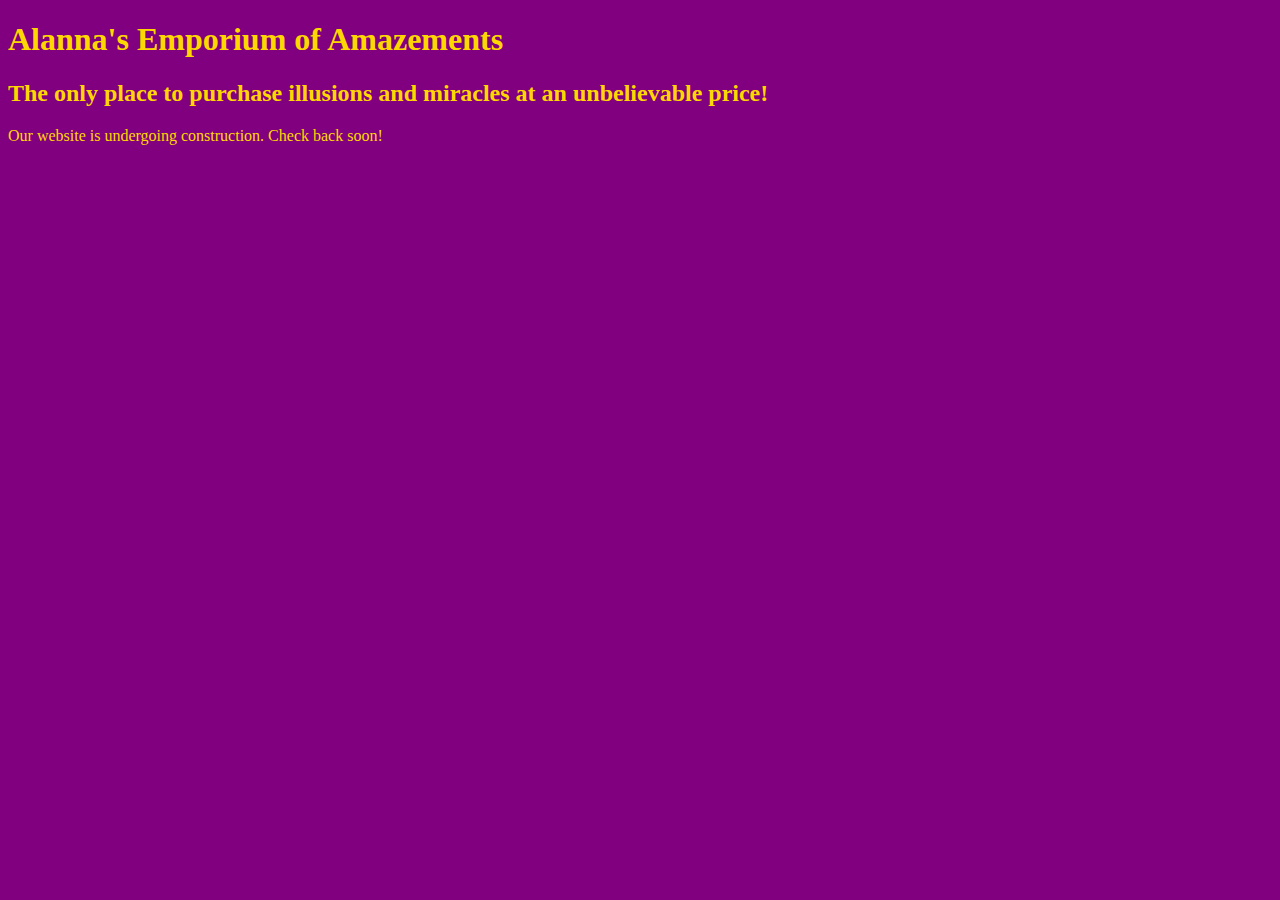
<file: unit_1/index.html>
<!DOCTYPE html>
<html>
<head>
	<title>Alanna's Emporium of Amazements</title>
	<link rel="stylesheet" type="text/css" href="css/style.css">
</head>
<body>
	<h1>Alanna's Emporium of Amazements</h1>
	<h2>The only place to purchase illusions and miracles at an unbelievable price!</h2>
	<p>Our website is undergoing construction. Check back soon!</p>
</body>
</file>
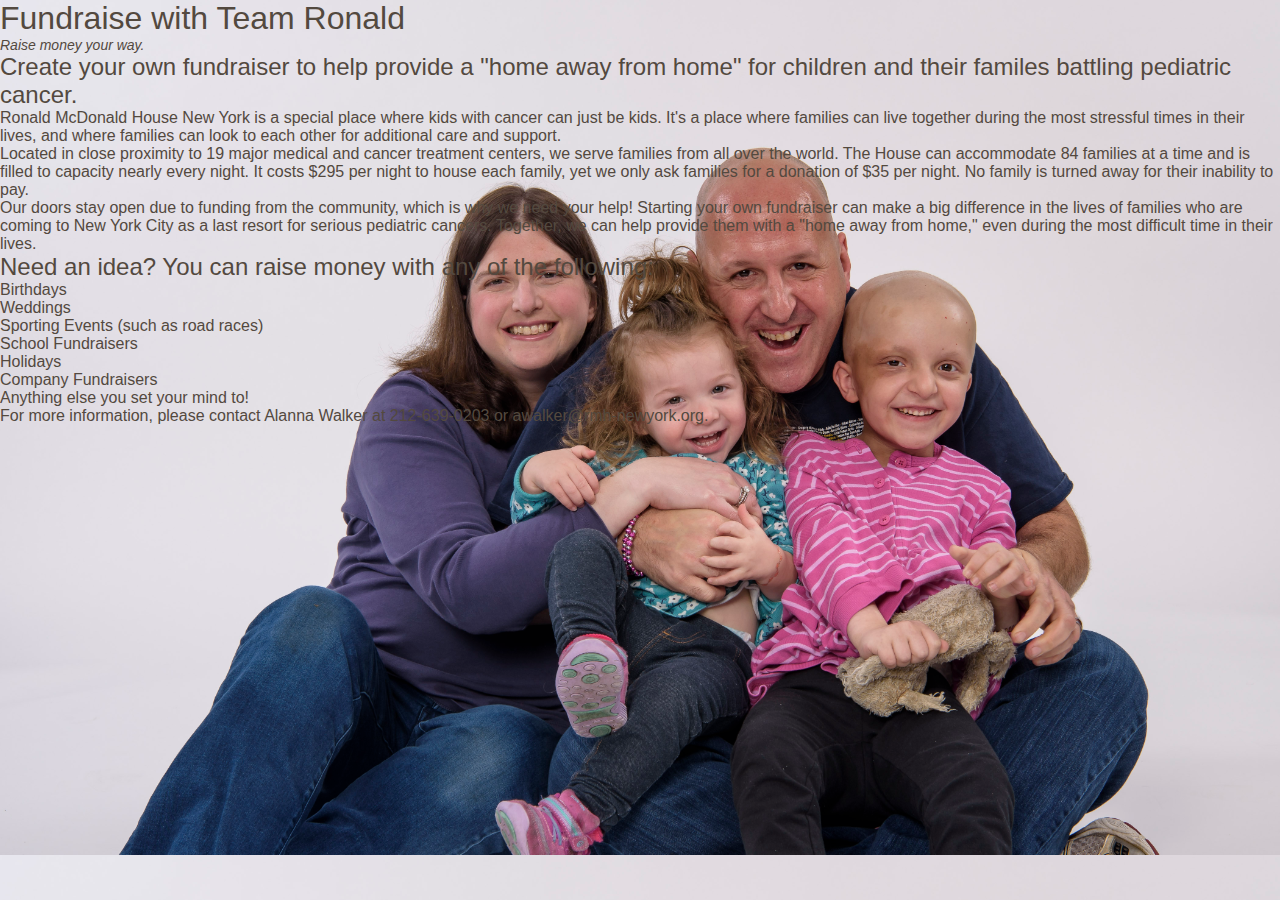
<file: unit_3/index.html>
<!DOCTYPE html>
<html>
<head>
	<title>DIY Fundraising Site</title>
	<link rel="stylesheet" type="text/css" href="css/style.css">
</head>
<body>
	<h1 id="headline">Fundraise with Team Ronald</h1>
	<p id="slogan">Raise money your way.</p>

	<h2>Create your own fundraiser to help provide a "home away from home" for children and their familes battling pediatric cancer.</h2>
	<p>Ronald McDonald House New York is a special place where kids with cancer can just be kids. It's a place where families can live together during the most stressful times in their lives, and where families can look to each other for additional care and support.</p>
	<p>Located in close proximity to 19 major medical and cancer treatment centers, we serve families from all over the world. The House can accommodate 84 families at a time and is filled to capacity nearly every night. It costs $295 per night to house each family, yet we only ask families for a donation of $35 per night. No family is turned away for their inability to pay.</p>
	<p>Our doors stay open due to funding from the community, which is why we need your help! Starting your own fundraiser can make a big difference in the lives of families who are coming to New York City as a last resort for serious pediatric cancers. Together, we can help provide them with a "home away from home," even during the most difficult time in their lives.</p>

	<h2>Need an idea? You can raise money with any of the following:</h2>
	<ul>
		<li>Birthdays</li>
		<li>Weddings</li>
		<li>Sporting Events (such as road races)</li>
		<li>School Fundraisers</li>
		<li>Holidays</li>
		<li>Company Fundraisers</li>
		<li>Anything else you set your mind to!</li>
	</ul>
	<p>For more information, please contact Alanna Walker at 212-639-0203 or <a mailto:awalker@rmh-newyork.org>awalker@rmh-newyork.org</a>.</p>
</body>
</html>
</file>
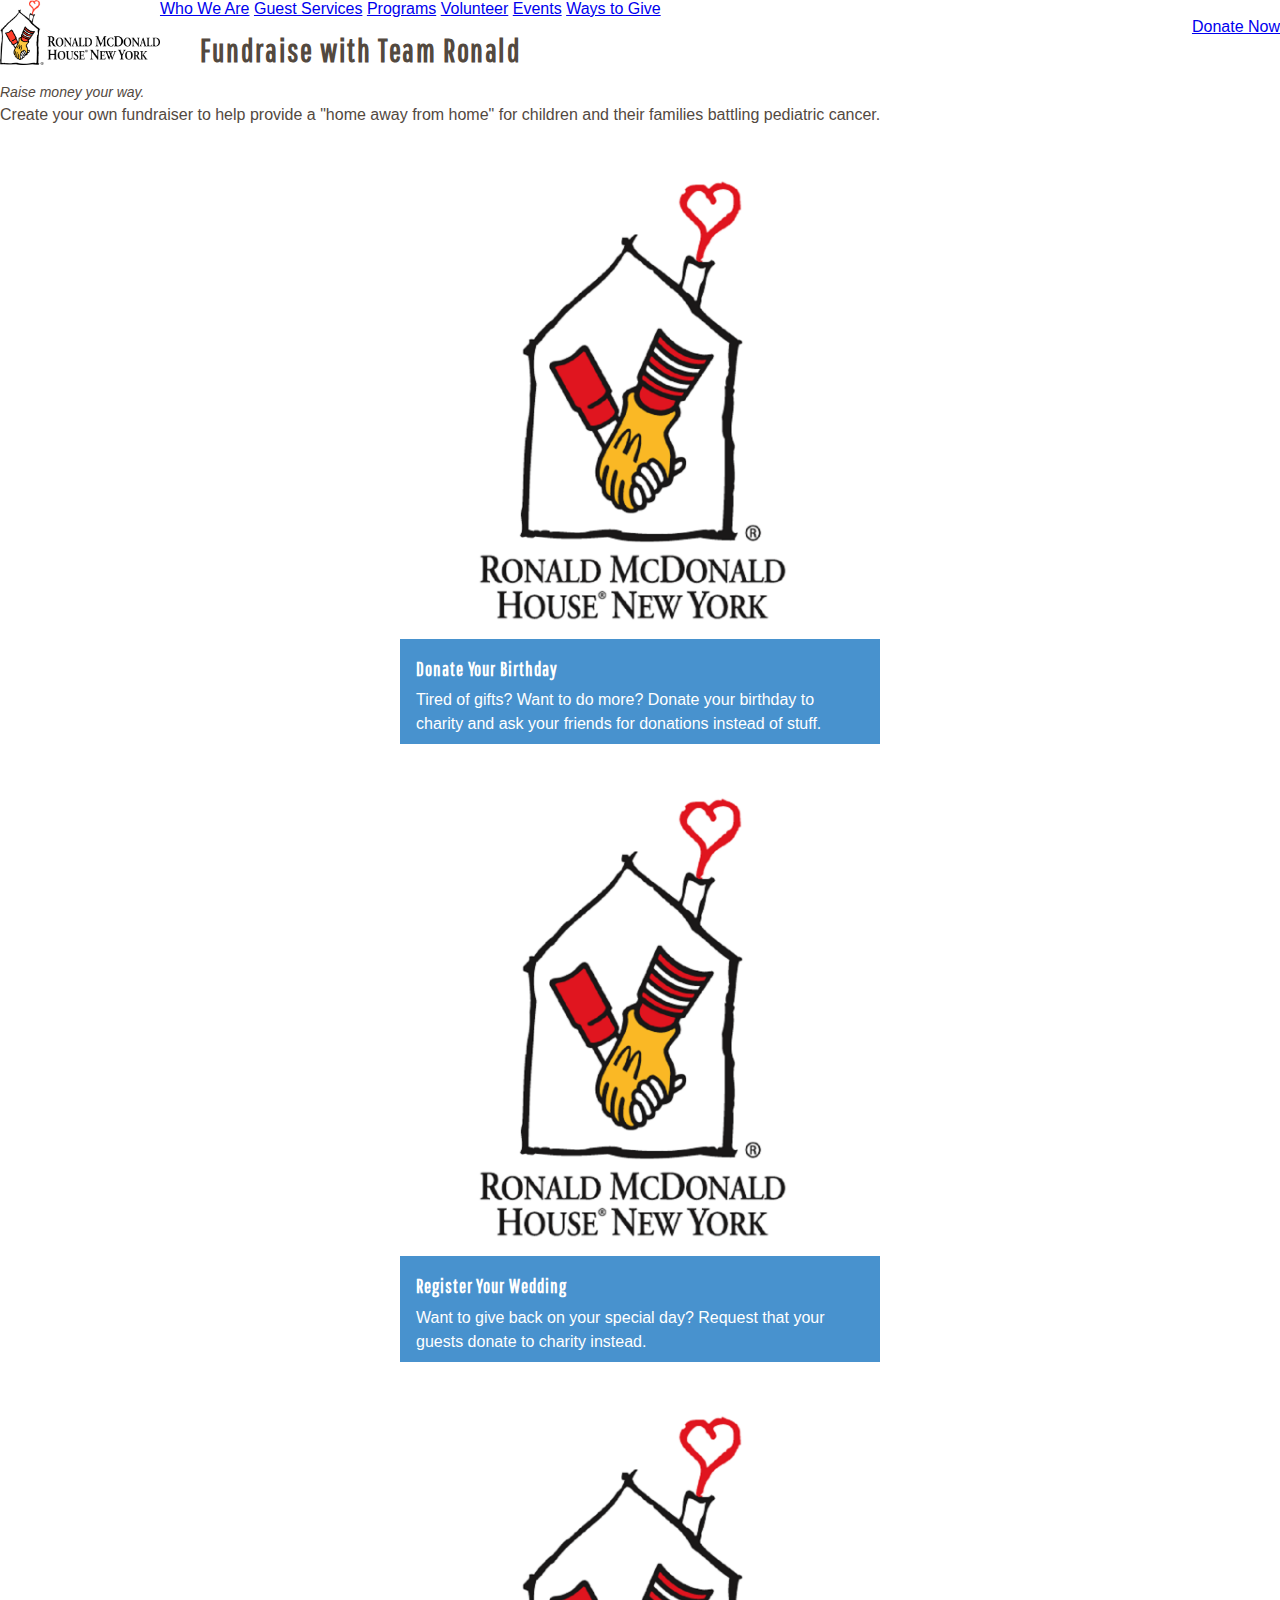
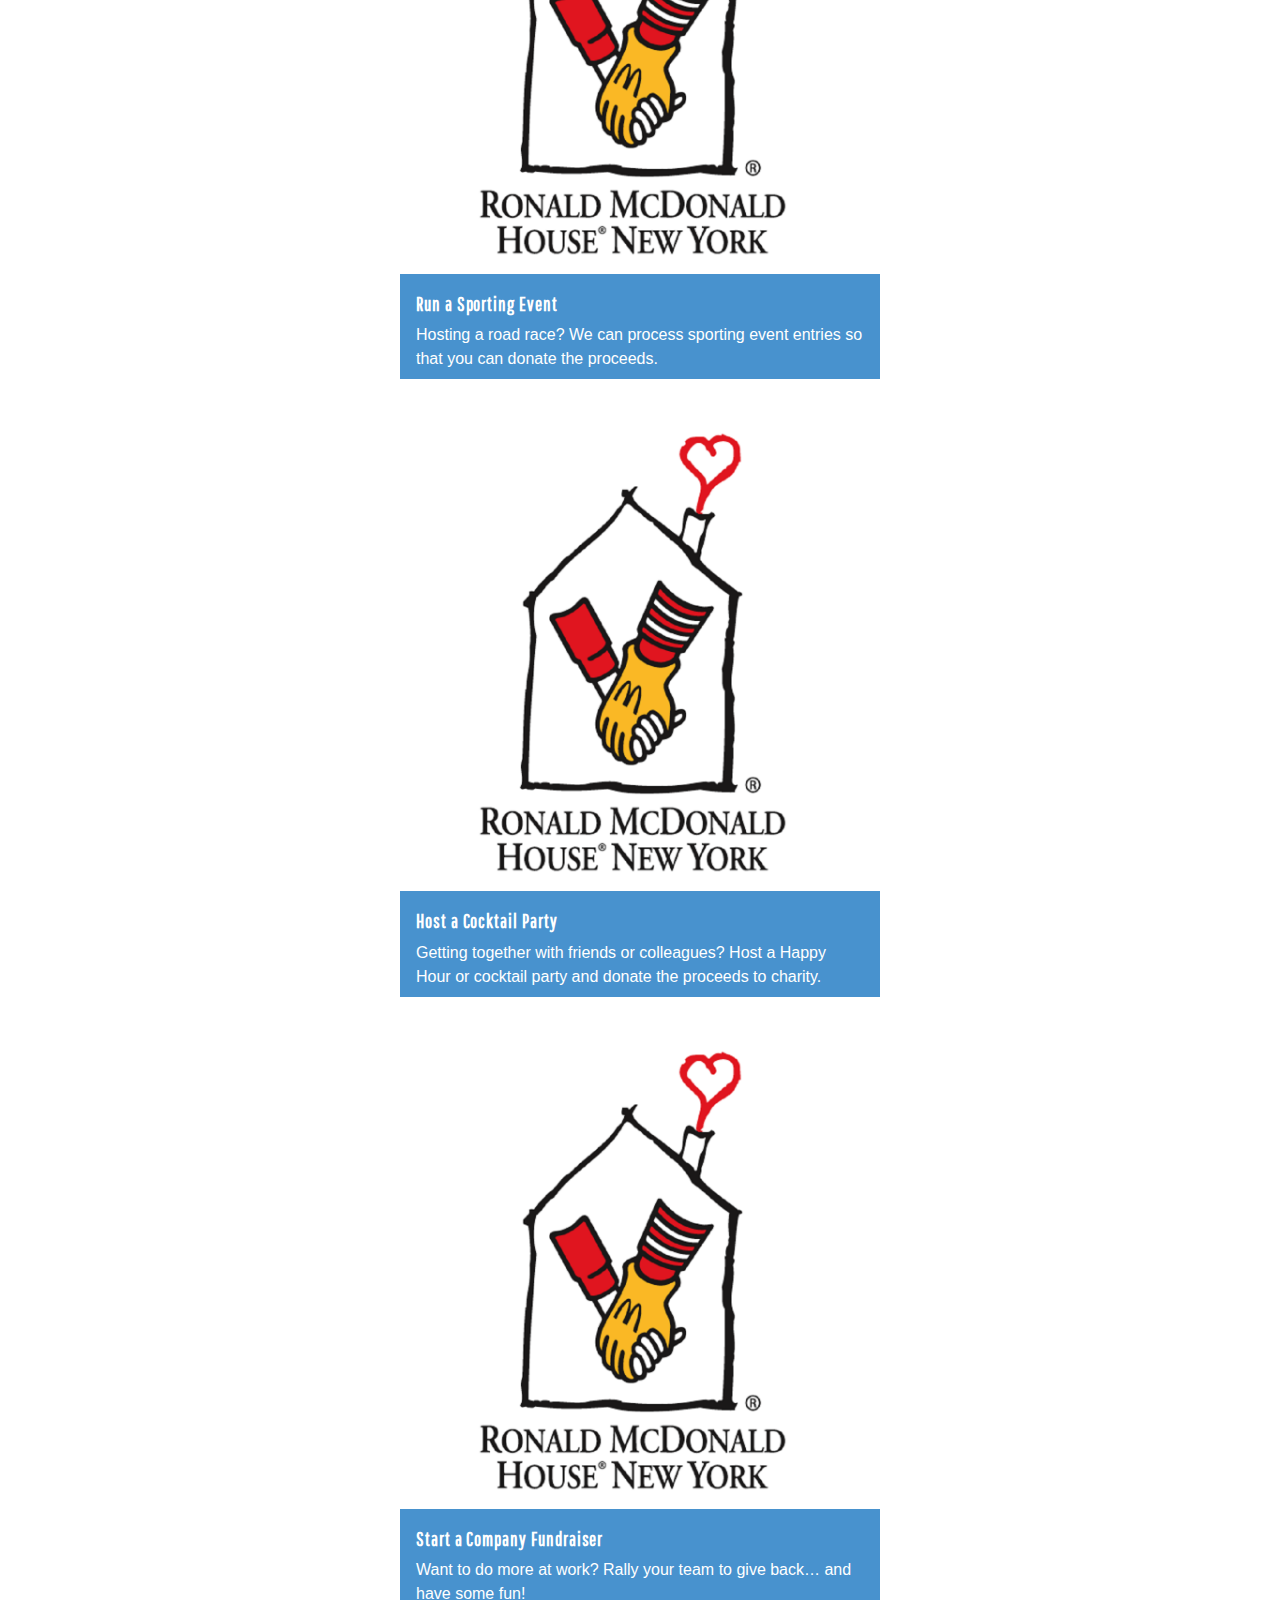
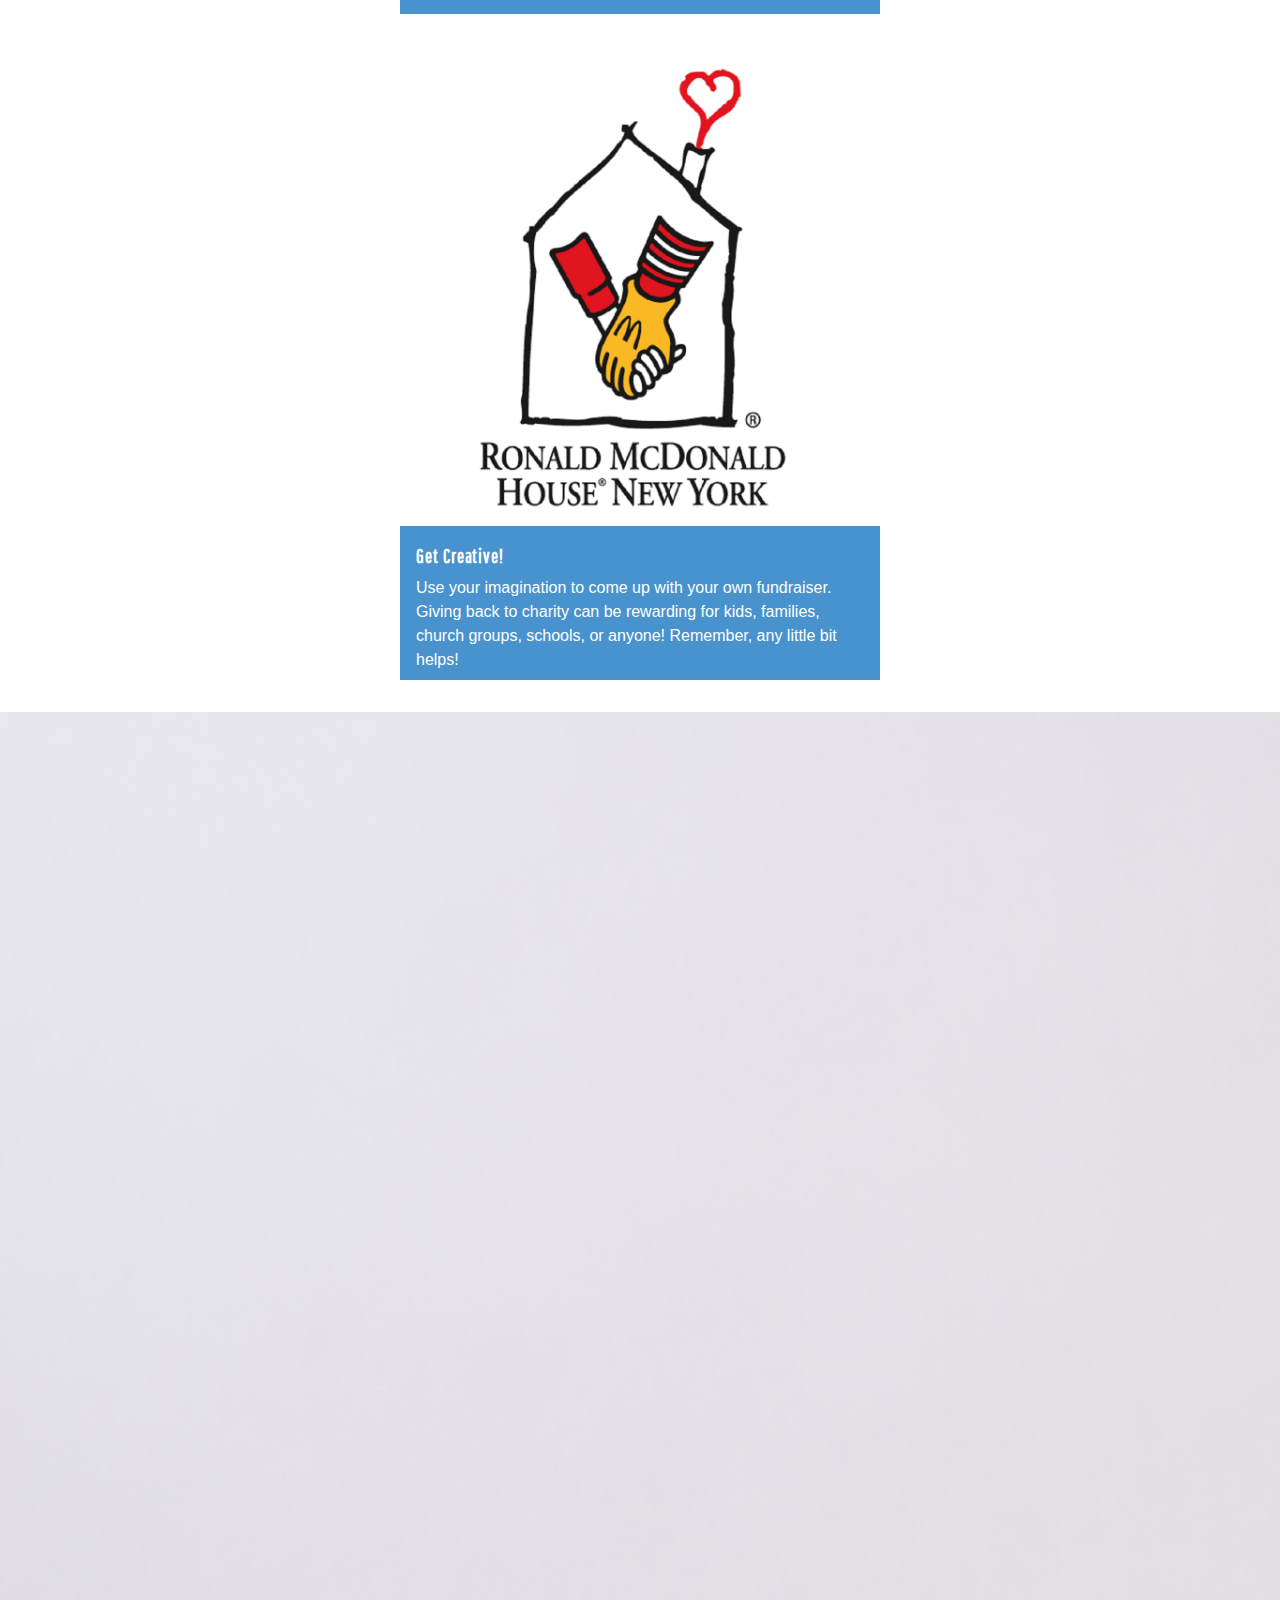
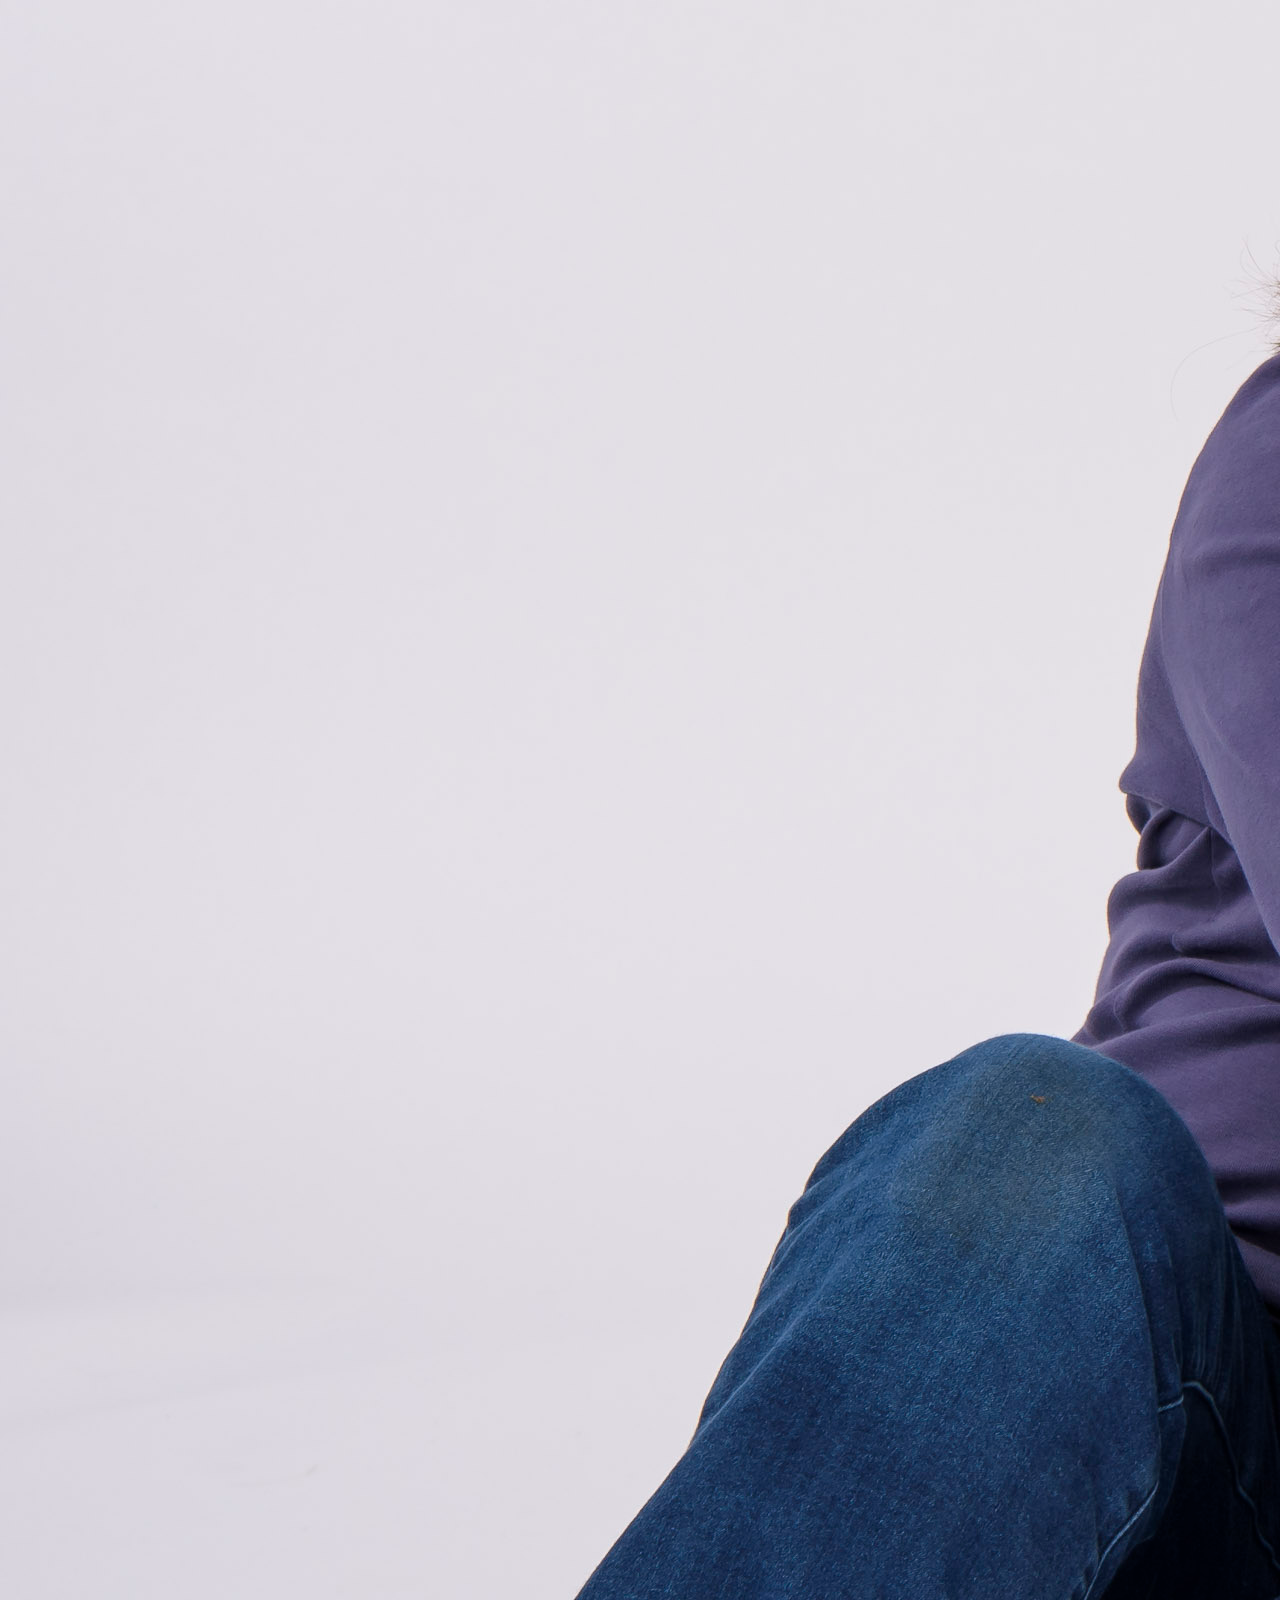
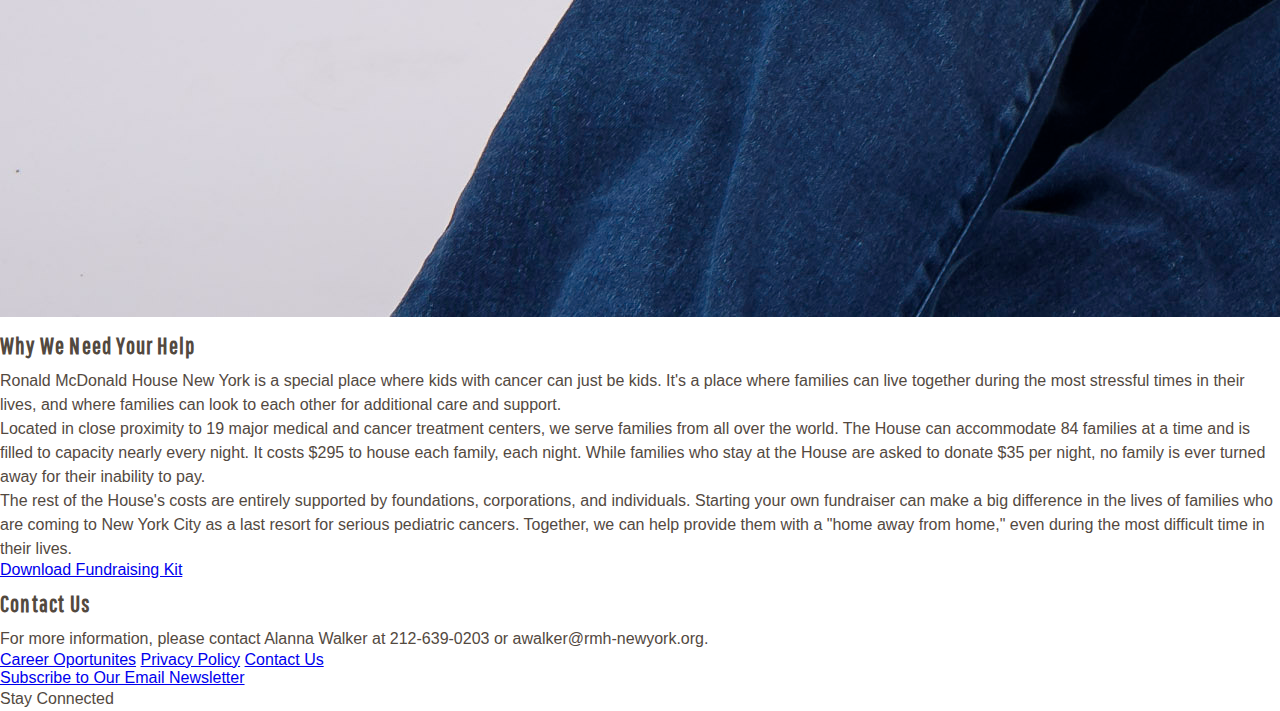
<file: unit_4/index.html>
<!DOCTYPE html>
<html>
<head>
	<title>Team Ronald Fundraising</title>
	<link rel="stylesheet" type="text/css" href="css/style.css">
</head>
<body>
	<header>
		<a href="http://www.rmh-newyork.org"><img id="logo" src="images/rmhny-logo.gif" alt="Ronald McDonald House New York Logo" title="Ronald McDonald House New York Logo">
		<nav>
			<a class="navlinks" href="#">Who We Are</a>
			<a class="navlinks" href="#">Guest Services</a>
			<a class="navlinks" href="#">Programs</a>
			<a class="navlinks" href="#">Volunteer</a>
			<a class="navlinks" href="#">Events</a>
			<a class="navlinks" href="#">Ways to Give</a>
		</nav>
		<a id="donate-button" href="#">Donate Now</a>
	</header>
	
	<main>
		<section id="lander">
			<h1 id="headline">Fundraise with Team Ronald</h1>
			<p id="slogan">Raise money your way.</p>
			<p>Create your own fundraiser to help provide a "home away from home" for children and their families battling pediatric cancer.</p>
		</section>

		<!--Tiles-->
		<section>
			<!--Tile 1-->
			<section class="tiles">
				<img src="images/fpo-logo.png" alt="For Placement Only- RMH-NY Logo" title="Ronald McDonald House New York Logo">
				<div>
					<h3 class="tile heading">Donate Your Birthday</h3>
					<p>Tired of gifts? Want to do more? Donate your birthday to charity and ask your friends for donations instead of stuff.</p>
				</div>
			</section>
			<!--Tile 2-->
			<section class="tiles">
				<img src="images/fpo-logo.png" alt="For Placement Only- RMH-NY Logo" title="Ronald McDonald House New York Logo">
				<div>
					<h3 class="tile heading">Register Your Wedding</h3>
					<p>Want to give back on your special day? Request that your guests donate to charity instead.</p>
				</div>
			</section>
			<!--Tile 3-->
			<section class="tiles">
				<img src="images/fpo-logo.png" alt="For Placement Only- RMH-NY Logo" title="Ronald McDonald House New York Logo">
				<div>
					<h3 class="tile heading">Run a Sporting Event</h3>
					<p>Hosting a road race? We can process sporting event entries so that you can donate the proceeds.</p>
				</div>
			</section>
			<!--Tile 4-->
			<section class="tiles">
				<img src="images/fpo-logo.png" alt="For Placement Only- RMH-NY Logo" title="Ronald McDonald House New York Logo">
				<div>
					<h3 class="tile heading">Host a Cocktail Party</h3>
					<p>Getting together with friends or colleagues? Host a Happy Hour or cocktail party and donate the proceeds to charity.</p>
				</div>
			</section>
			<!--Tile 5-->
			<section class="tiles">
				<img src="images/fpo-logo.png" alt="For Placement Only- RMH-NY Logo" title="Ronald McDonald House New York Logo">
				<div>
					<h3 class="tile heading">Start a Company Fundraiser</h3>
					<p>Want to do more at work? Rally your team to give back… and have some fun!</p>
				</div>
			</section>
			<!--Tile 6-->
			<section class="tiles">
				<img src="images/fpo-logo.png" alt="For Placement Only- RMH-NY Logo" title="Ronald McDonald House New York Logo">
				<div>
					<h3 class="tile heading">Get Creative!</h3>
					<p>Use your imagination to come up with your own fundraiser. Giving back to charity can be rewarding for kids, families, church groups, schools, or anyone! Remember, any little bit helps!</p>
				</div>
			</section>
		</section>
		<!--End of Tiles-->

		<!--Mission Section, Two Columns-->
		<section id="mission">
			<img src="images/rmh-ny-family-portrait.jpg" alt="Picture of Family Smiling" title="Family Staying at Ronald McDonald House New York">
			<h2>Why We Need Your Help</h2>
			<p>Ronald McDonald House New York is a special place where kids with cancer can just be kids. It's a place where families can live together during the most stressful times in their lives, and where families can look to each other for additional care and support.</p>
			<p>Located in close proximity to 19 major medical and cancer treatment centers, we serve families from all over the world. The House can accommodate 84 families at a time and is filled to capacity nearly every night. It costs $295 to house each family, each night. While families who stay at the House are asked to donate $35 per night, no family is ever turned away for their inability to pay.</p>
			<p>The rest of the House's costs are entirely supported by foundations, corporations, and individuals. Starting your own fundraiser can make a big difference in the lives of families who are coming to New York City as a last resort for serious pediatric cancers. Together, we can help provide them with a "home away from home," even during the most difficult time in their lives.</p>
			<a href="#">Download Fundraising Kit</a>
		</section>
		
		<!--Contact Us-->
		<section id="contact">
			<h2>Contact Us</h2>
			<p>For more information, please contact Alanna Walker at 212-639-0203 or <a mailto:awalker@rmh-newyork.org>awalker@rmh-newyork.org</a>.</p>
		</section>
	</main>

	<footer>
		<nav>
			<a href="#">Career Oportunites</a>
			<a href="#">Privacy Policy</a>
			<a href="#">Contact Us</a>
		</nav>
		<div>
			<a href="#">Subscribe to Our Email Newsletter</a>
		</div>
		<div>
			<p>Stay Connected</p>
		</div>
	</footer>
</body>
</html>
</file>
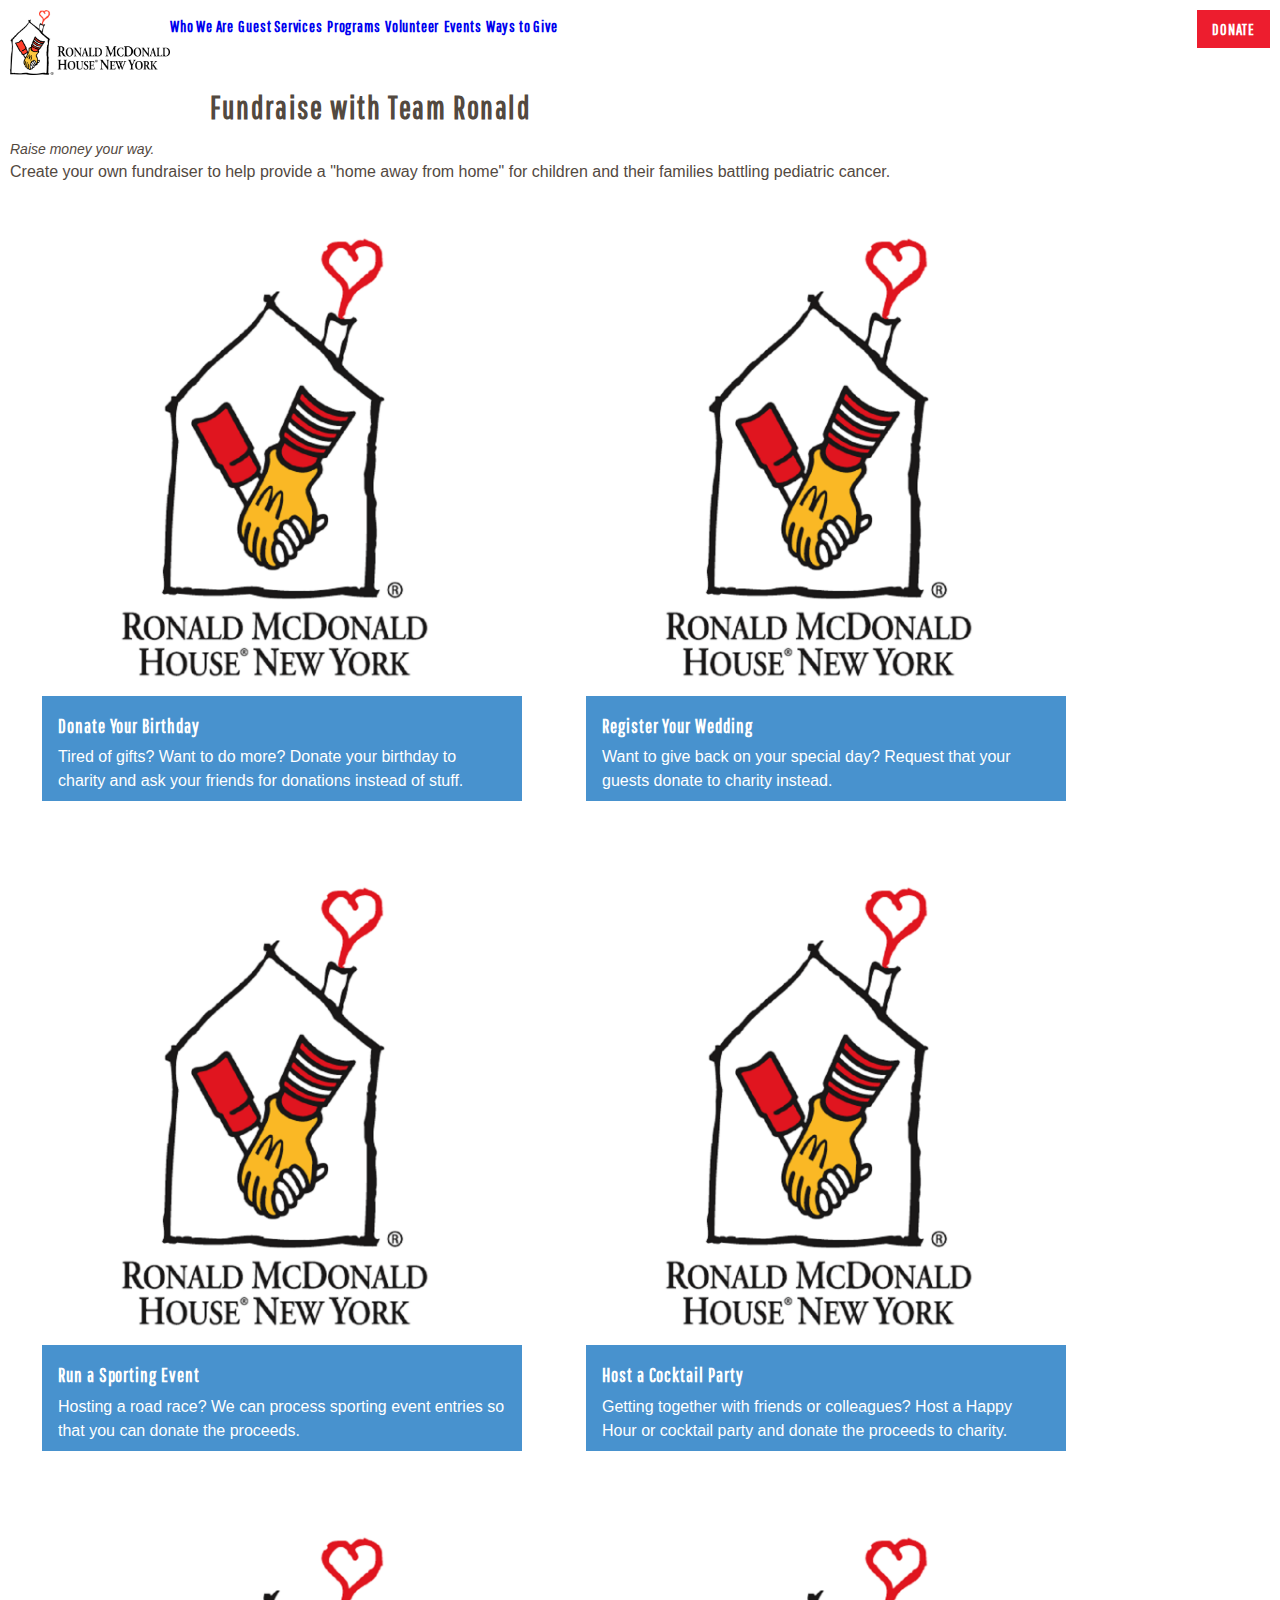
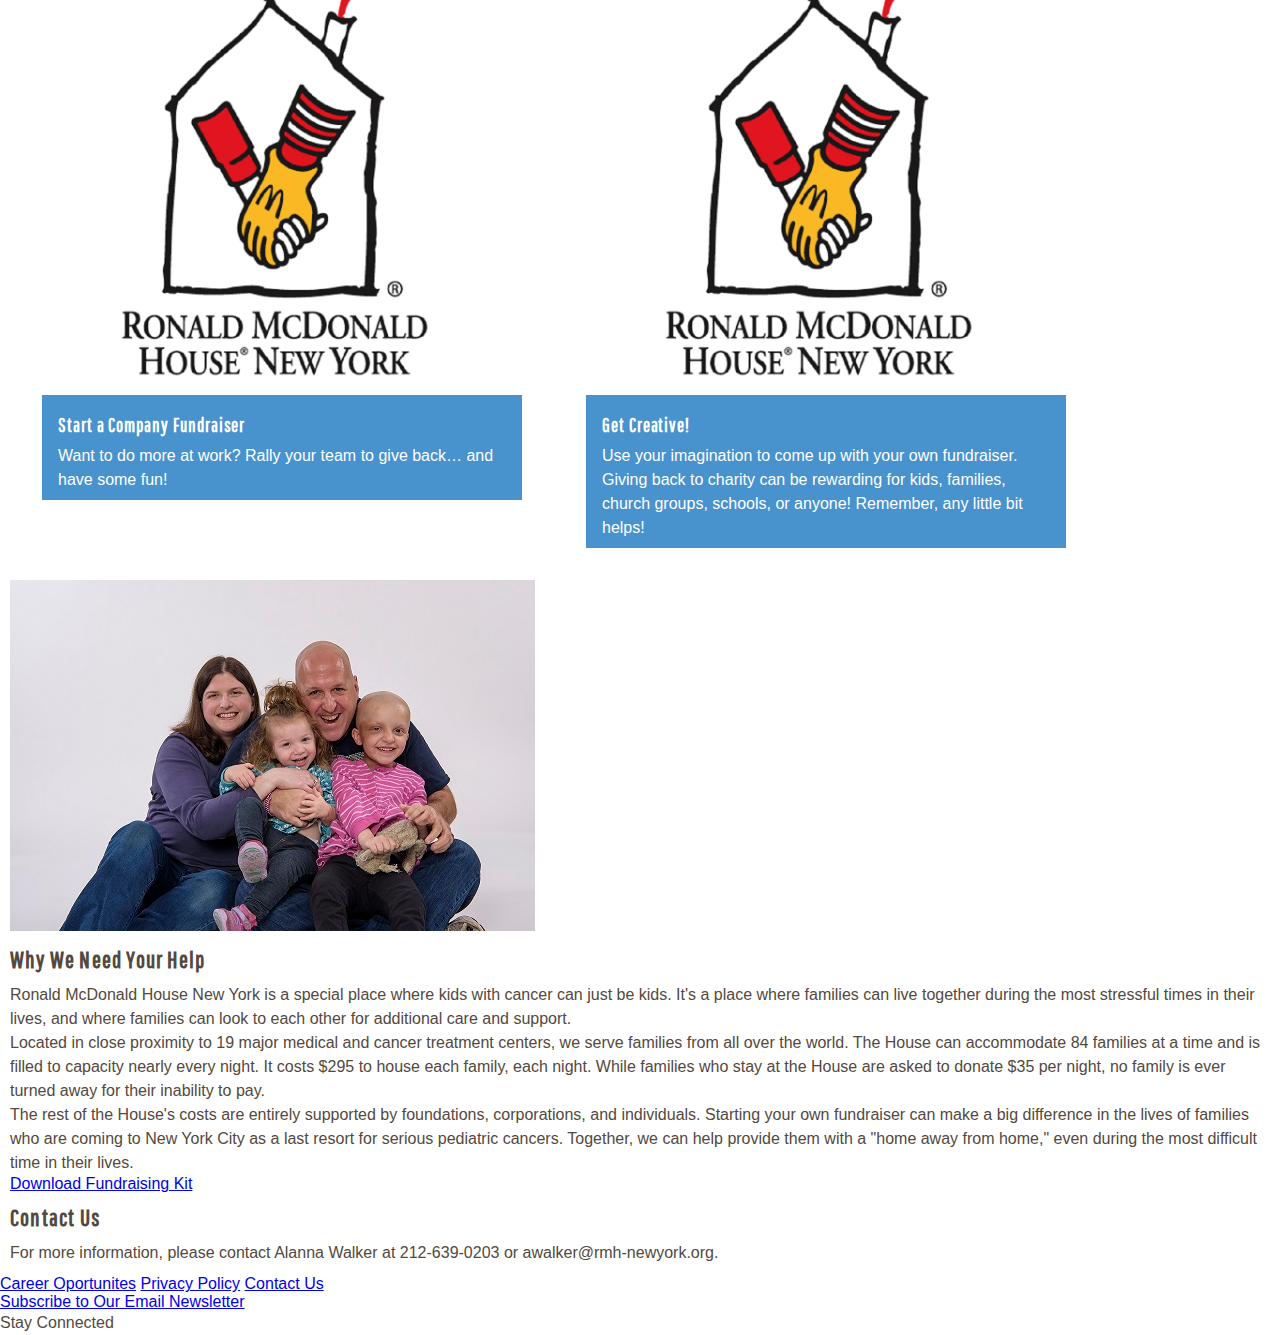
<file: unit_6/index.html>
<!DOCTYPE html>
<html>
<head>
	<title>Team Ronald Fundraising</title>
	<link rel="stylesheet" type="text/css" href="css/style.css">
</head>
<body>
	<div id="wrapper">
		<header class="clearfix">
			<a href="http://www.rmh-newyork.org"><img id="logo" src="images/rmhny-logo.gif" alt="Ronald McDonald House New York Logo" title="Ronald McDonald House New York Logo">
			<a id="donate-button" href="#">DONATE</a>
			<nav>
				<a class="navlinks" href="#">Who We Are</a>
				<a class="navlinks" href="#">Guest Services</a>
				<a class="navlinks" href="#">Programs</a>
				<a class="navlinks" href="#">Volunteer</a>
				<a class="navlinks" href="#">Events</a>
				<a class="navlinks" href="#">Ways to Give</a>
			</nav>
		</header>
		
		<main>
			<section id="lander">
				<h1 id="headline">Fundraise with Team Ronald</h1>
				<p id="slogan">Raise money your way.</p>
				<p>Create your own fundraiser to help provide a "home away from home" for children and their families battling pediatric cancer.</p>
			</section>

			<!--Tiles-->
			<section>
				<!--Tile 1-->
				<section class="tiles">
					<img src="images/fpo-logo.png" alt="For Placement Only- RMH-NY Logo" title="Ronald McDonald House New York Logo">
					<div>
						<h3 class="tile heading">Donate Your Birthday</h3>
						<p>Tired of gifts? Want to do more? Donate your birthday to charity and ask your friends for donations instead of stuff.</p>
					</div>
				</section>
				<!--Tile 2-->
				<section class="tiles">
					<img src="images/fpo-logo.png" alt="For Placement Only- RMH-NY Logo" title="Ronald McDonald House New York Logo">
					<div>
						<h3 class="tile heading">Register Your Wedding</h3>
						<p>Want to give back on your special day? Request that your guests donate to charity instead.</p>
					</div>
				</section>
				<!--Tile 3-->
				<section class="tiles">
					<img src="images/fpo-logo.png" alt="For Placement Only- RMH-NY Logo" title="Ronald McDonald House New York Logo">
					<div>
						<h3 class="tile heading">Run a Sporting Event</h3>
						<p>Hosting a road race? We can process sporting event entries so that you can donate the proceeds.</p>
					</div>
				</section>
				<!--Tile 4-->
				<section class="tiles">
					<img src="images/fpo-logo.png" alt="For Placement Only- RMH-NY Logo" title="Ronald McDonald House New York Logo">
					<div>
						<h3 class="tile heading">Host a Cocktail Party</h3>
						<p>Getting together with friends or colleagues? Host a Happy Hour or cocktail party and donate the proceeds to charity.</p>
					</div>
				</section>
				<!--Tile 5-->
				<section class="tiles">
					<img src="images/fpo-logo.png" alt="For Placement Only- RMH-NY Logo" title="Ronald McDonald House New York Logo">
					<div>
						<h3 class="tile heading">Start a Company Fundraiser</h3>
						<p>Want to do more at work? Rally your team to give back… and have some fun!</p>
					</div>
				</section>
				<!--Tile 6-->
				<section class="tiles">
					<img src="images/fpo-logo.png" alt="For Placement Only- RMH-NY Logo" title="Ronald McDonald House New York Logo">
					<div>
						<h3 class="tile heading">Get Creative!</h3>
						<p>Use your imagination to come up with your own fundraiser. Giving back to charity can be rewarding for kids, families, church groups, schools, or anyone! Remember, any little bit helps!</p>
					</div>
				</section>
			</section>
			<!--End of Tiles-->

			<!--Mission Section, Two Columns-->
			<section id="mission">
				<img src="images/rmh-ny-family-portrait.jpg" alt="Picture of Family Smiling" title="Family Staying at Ronald McDonald House New York">
				<h2>Why We Need Your Help</h2>
				<p>Ronald McDonald House New York is a special place where kids with cancer can just be kids. It's a place where families can live together during the most stressful times in their lives, and where families can look to each other for additional care and support.</p>
				<p>Located in close proximity to 19 major medical and cancer treatment centers, we serve families from all over the world. The House can accommodate 84 families at a time and is filled to capacity nearly every night. It costs $295 to house each family, each night. While families who stay at the House are asked to donate $35 per night, no family is ever turned away for their inability to pay.</p>
				<p>The rest of the House's costs are entirely supported by foundations, corporations, and individuals. Starting your own fundraiser can make a big difference in the lives of families who are coming to New York City as a last resort for serious pediatric cancers. Together, we can help provide them with a "home away from home," even during the most difficult time in their lives.</p>

				<a href="#">Download Fundraising Kit</a>
			</section>
			
			<!--Contact Us-->
			<section id="contact">
				<h2>Contact Us</h2>
				<p>For more information, please contact Alanna Walker at 212-639-0203 or <a mailto:awalker@rmh-newyork.org>awalker@rmh-newyork.org</a>.</p>
			</section>
		</main>
	</div>
	
	<footer>
		<nav>
			<a href="#">Career Oportunites</a>
			<a href="#">Privacy Policy</a>
			<a href="#">Contact Us</a>
		</nav>
		<div>
			<a href="#">Subscribe to Our Email Newsletter</a>
		</div>
		<div>
			<p>Stay Connected</p>
		</div>
	</footer>
</body>
</html>
</file>
<file: unit_1/css/style.css>
body {background-color:purple;}
h1,h2,p{color:gold;}
</file>
<file: unit_3/css/style.css>
* { margin:0; padding:0; box-sizing:border-box; }
body{
	background: url("../images/rmh-ny-family-portrait.jpg");
	background-size: cover;
	color: #53493f;
	font-family:arial, helvetica, sans-serif;
	font-size:16px;
}
h1,h2,h3,h4,h5,h6{
	font-family: "alternate-gothic-no-1","Helvetica Neue", Arial, Helvetica,sans-serif;
	font-weight: 400;
}
#headline{
}
#slogan{
	font-style: italic;
	font-size: 14px;
}
</file>
<file: unit_4/css/style.css>
@import url(https://fonts.googleapis.com/css?family=Pathway+Gothic+One);

* { 
	margin:0; 
	padding:0; 
	box-sizing:border-box; 
}

body{
	color: #53493f;
	font-family:arial, helvetica, sans-serif;
	font-size:16px; /*1em = 16px*/
}

h1,h2,h3,h4,h5,h6{
	font-family: "Pathway Gothic One","Helvetica Neue", Arial, Helvetica, sans-serif;
	font-weight: 800;
	line-height: 2em;
	letter-spacing: .05em;
}

p{
	line-height: 1.5em;
}

#headline{
	padding:0 200px;
}

#slogan{
	font-style: italic;
	font-size: 14px;
}

#logo {
	height: auto;
	max-width:10em;
	float:left;
}

.navlinks{

}

#donate-button {
	float:right;
	border: 0px none;
}

.tiles{
	width:30em;
	margin:2em auto;
	background-color:#4892CE;
	color:#fff;
}

.tiles img {
	width:100%;
}

.tiles div {
	background-color: #ff1e1e
	color: #fff;
	padding: 0.5em 1em;
}

.mission {
	width:30em;
	margin:2em auto;
	background-color:#cccccc;
}
.mission img {
	width:50%;
	float:left;
}
</file>
<file: unit_6/css/style.css>
@import url(https://fonts.googleapis.com/css?family=Pathway+Gothic+One);

* { 
	margin:0; 
	padding:0; 
	box-sizing:border-box; 
}


body{
	color: #53493f;
	font-family:arial, helvetica, sans-serif;
	font-size:16px; /*1em = 16px*/
}

#wrapper {
	margin: 10px;
}

h1,h2,h3,h4,h5,h6{
	font-family: "Pathway Gothic One","Helvetica Neue", Arial, Helvetica, sans-serif;
	font-weight: 800;
	line-height: 2em;
	letter-spacing: .05em;
}

p {
	line-height: 1.5em;
	font-family: Arial, Helvetica, sans-serif;
}

nav a {
	font-family: Arial, Helvetica, sans-serif
	text-decoration: none;
}


#lander {
	
}

#headline{
	padding:0 200px;
	margin: auto;
}

#slogan{
	font-style: italic;
	font-size: 14px;
}

#logo {
	height: auto;
	max-width:10em;
	float:left;
}

.navlinks{
	font-family: "Pathway Gothic One","Helvetica Neue", Arial, Helvetica, sans-serif;
	font-weight: 800;
	line-height: 2em;
	letter-spacing: .05em;
	text-decoration: none;
	margin: 10px 0;
}

#donate-button {
	float:right;
	border: 0px none;
	font-family: "Pathway Gothic One","Helvetica Neue", Arial, Helvetica, sans-serif;
	font-weight: 800;
	letter-spacing: .05em;
	text-decoration: none;
	padding: 10px 15px;
	color: #ffffff;
	background:#ed1d2e;
}

.tiles{
	width:30em;
	margin:2em auto;
	background-color:#4892CE;
	color:#fff;
	float:left;
	margin: 2em;
}

.tiles img {
	width:100%;
}

.tiles div {
	background-color: #ff1e1e
	color: #fff;
	padding: 0.5em 1em;
}

.mission {
	width:30em;
	margin:2em auto;
	background-color:#cccccc;
	float:left;
}
.mission img {
	display: block;
	margin: auto;
}

.clearfix:after {
	visibility: hidden;
	height: 0;
	font-size: 0;
	content: " ";
	display: block;
	clear: both;
}
</file>
